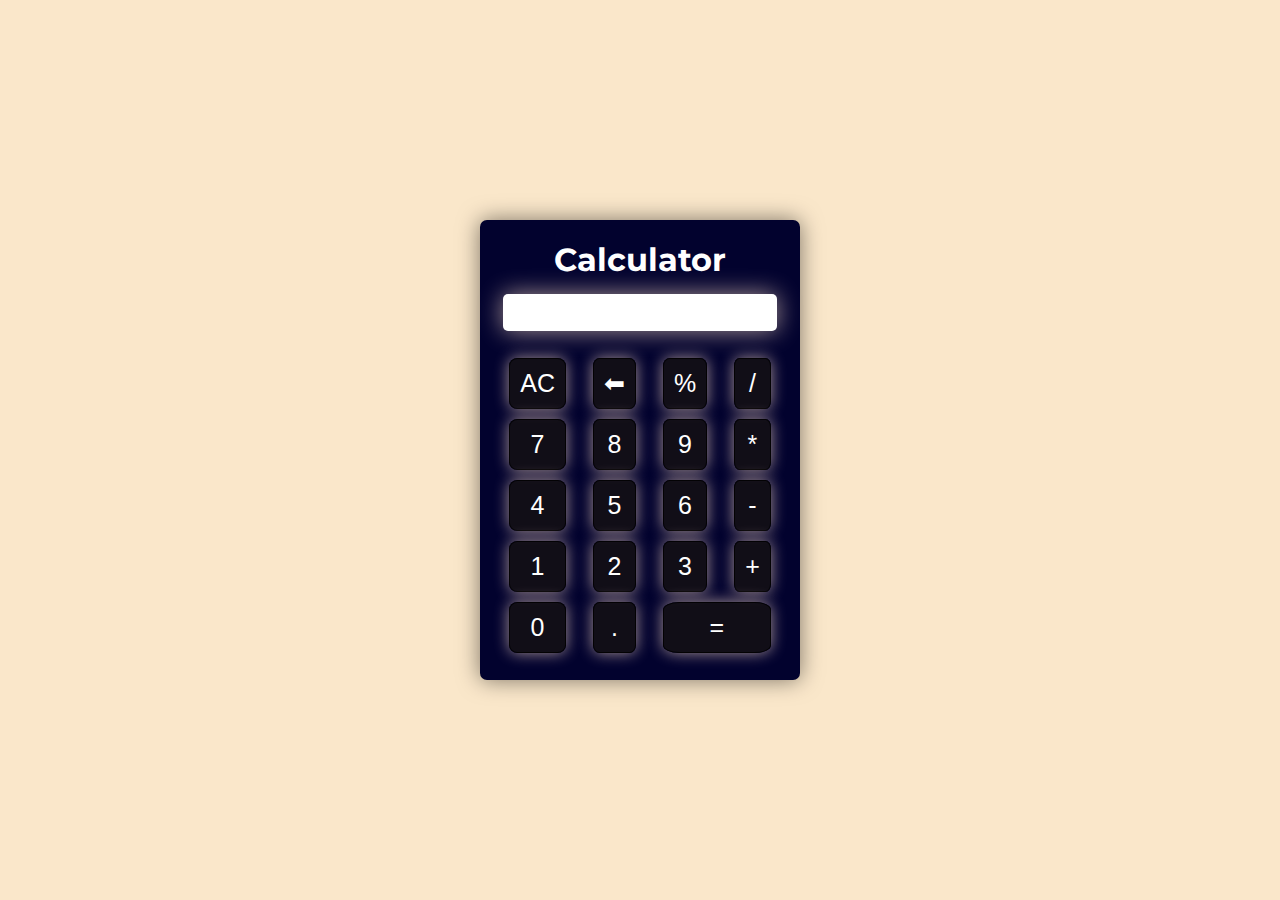
<file: Calculator/index.html>
<!DOCTYPE html>
<html lang="en">
  <head>
    <meta charset="UTF-8" />
    <meta name="viewport" content="width=device-width, initial-scale=1.0" />
    <title>Calculator</title>
    <link rel="stylesheet" href="style.css" />
    <!-- Goolge font -->
    <link rel="preconnect" href="https://fonts.googleapis.com" />
    <link rel="preconnect" href="https://fonts.gstatic.com" crossorigin />
    <link
      href="https://fonts.googleapis.com/css2?family=Montserrat&display=swap"
      rel="stylesheet"
    />
  </head>
  <body>
    <!-- Content -->
    <div class="container">
      <h1>Calculator</h1>
      <div class="display">
        <input type="text" readonly/>
      </div>
      <div class="keypad-grid">
        <button class="grid-item">AC</button>
        <button class="grid-item">⬅</button>
        <button class="grid-item">%</button>
        <button class="grid-item">/</button>
        <button class="grid-item">7</button>
        <button class="grid-item">8</button>
        <button class="grid-item">9</button>
        <button class="grid-item">*</button>
        <button class="grid-item">4</button>
        <button class="grid-item">5</button>
        <button class="grid-item">6</button>
        <button class="grid-item">-</button>
        <button class="grid-item">1</button>
        <button class="grid-item">2</button>
        <button class="grid-item">3</button>
        <button class="grid-item">+</button>
        <button class="grid-item">0</button>
        <button class="grid-item">.</button>
        <button class="grid-item equal-btn">=</button>
      </div>
    </div>

    <!-- Script -->
    <script src="script.js"></script>
  </body>
</html>
</file>
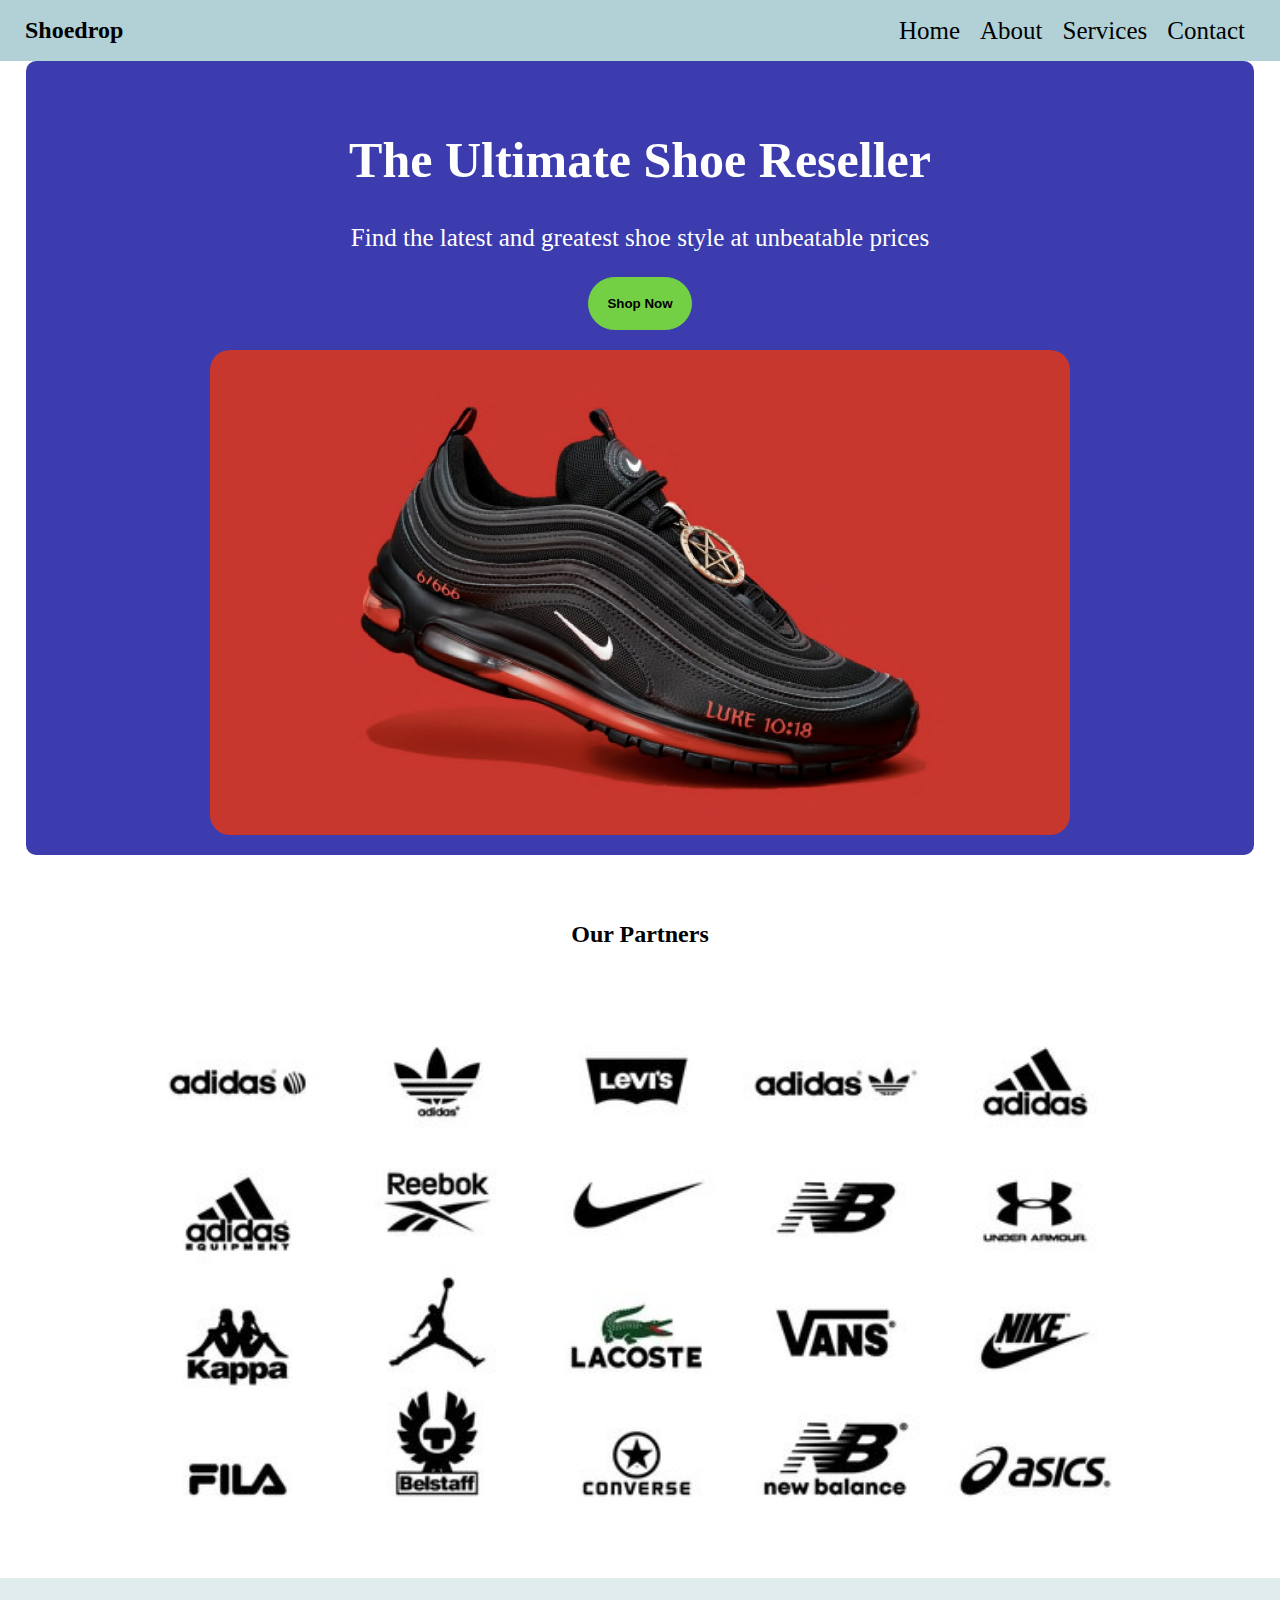
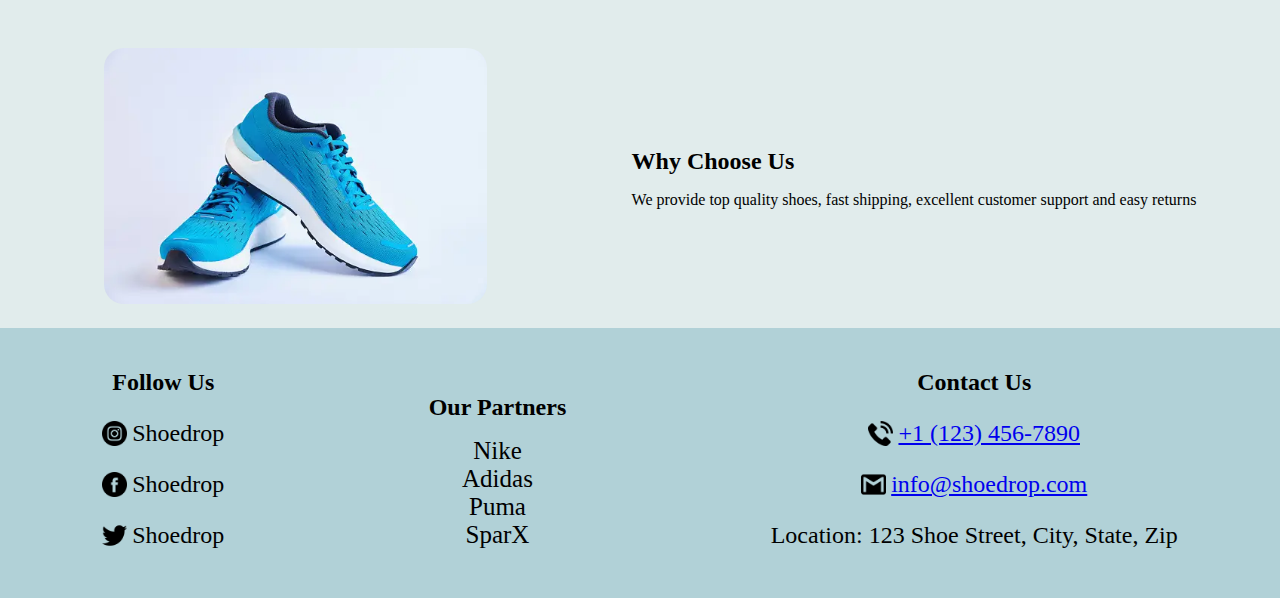
<file: Shoedrop/index.html>
<!DOCTYPE html>
<html lang="en">

<head>
    <meta charset="UTF-8">
    <meta name="viewport" content="width=device-width, initial-scale=1.0">
    <link rel="stylesheet" href="style.css">
    <title>Shoedrop</title>

</head>

<body>
    <div class="container mx-auto">
        <!--  NavBar  -->
        <header>
            <nav class="navbar">
                <div class="hero">
                    <div class="logo">
                        <h1>Shoedrop</h1>
                    </div>
                    <div class="menu-toggle" id="menuToggle">
                        <div class="bar"></div>
                        <div class="bar"></div>
                        <div class="bar"></div>
                    </div>
                    <ul class="menu" id="menu">
                        <li><a href="#">Home</a></li>
                        <li><a href="#">About</a></li>
                        <li><a href="#">Services</a></li>
                        <li><a href="#">Contact</a></li>
                    </ul>
                </div>
            </nav>
        </header>

        <div class="main">
            <div class="canvas">
                <h1>The Ultimate Shoe Reseller</h1>
                <p>Find the latest and greatest shoe style at unbeatable prices</p>
                <button>Shop Now</button>
                <img src="./Images/shoe1.jpg" alt="shoe Image">
            </div>
            <div class="section-2">
                <h1>Our Partners</h1>
                <img src="./Images/brandImg.jpg" alt="brands">
            </div>
            <div class="section-3">
                <div>
                    <img src="./Images/shoe2.jpg" alt="shoe2">
                </div>
                <div>
                    <h1>Why Choose Us</h1>
                    <p>We provide top quality shoes, fast shipping, excellent customer support and easy returns</p>
                </div>
            </div>
        </div>

        <footer class="footer">
            <div class="item">
                <h1>Follow Us</h1>
                <p>
                    <img src="./Images/instagram.png" alt="">
                    <span>Shoedrop</span>
                </p>
                <p>
                    <img src="./Images/facebook.png" alt="">
                    <span>Shoedrop</span>
                </p>
                <p>
                    <img src="./Images/twitter.png" alt="">
                    <span>Shoedrop</span>
                </p>
            </div>
            <div class="item">
                <h1>Our Partners</h1>
                <ul>
                    <li>Nike</li>
                    <li>Adidas</li>
                    <li>Puma</li>
                    <li>SparX</li>
                </ul>
            </div>
            <div class="item">
                <h1>Contact Us</h1>
                <p><img src="./Images/telephone-call.png"> <a href="tel:+1234567890">+1 (123) 456-7890</a></p>
                <p><img src="./Images/gmail-logo.png"> <a href="mailto:info@shoedrop.com">info@shoedrop.com</a></p>
                <p>Location: 123 Shoe Street, City, State, Zip</p>
            </div>
        </footer>

        <script src="script.js"></script>
</body>

</html>
</file>
<file: Calculator/style.css>
/* Background Body */
body {
  background-color: rgb(250, 231, 202);
  font-family: "Montserrat", sans-serif;
  display: flex;
  justify-content: center;
  align-items: center;
  height: 100vh; /* This ensures the body takes up the full viewport height */
  margin: 0;
}

/* Calculator Body */
.container {
  display: flex;
  flex-direction: column;
  align-items: center;
  background-color: rgb(2, 2, 46);
  color: white;
  padding: 10px;
  border-radius: 7px;
  height: 440px;
  width: 300px;
  box-shadow: 0 0 22px rgba(0, 0, 0, 0.5);
}

.container h1 {
  margin-top: 10px;
  margin-bottom: 15px;
}

.container input {
  height: 35px;
  width: 270px;
  border: none;
  border-radius: 5px;
  box-shadow: 0px 0px 25px rgb(167, 147, 147);
  font-size: 32px;
}

/* Keypad */
.keypad-grid {
  display: grid;
  grid-template-columns: auto auto auto auto;
  row-gap: 10px;
  column-gap: 27px;
  padding: 10px;
  margin-top: 17px;
  border-radius: 7px;
}

.grid-item {
  background-color: rgba(21, 17, 17, 0.8);
  border: 1px solid rgba(0, 0, 0, 0.8);
  border-radius: 15%;
  padding: 10px;
  font-size: 25px;
  color: white;
  text-align: center;
  box-shadow: 0px 0px 15px rgb(167, 147, 147);
}
.grid-item:hover{
  cursor: pointer;
  background-color: rgba(59, 50, 50, 0.8);
}
.equal-btn{
  grid-column: 3/5;
}
</file>
<file: Shoedrop/style.css>
/* Reset some default styles */
body,
ul {
    font-family: 'Times New Roman', Times, serif;
    margin: 0;
    padding: 0;
    list-style: none;
}

/* Navbar styles */
.navbar {
    background-color: #b1d1d7;
    color: #000000;
    position: relative;
}

li {
    margin: 0 10px;
    list-style: none;
    font-size: 25px;
}

.hero {
    display: flex;
    justify-content: space-between;
    align-items: center;
    padding: 1px 25px;
}

h1 {
    font-size: 24px;
}

.menu {
    display: flex;
}

.menu li {
    margin: 0 10px;
}

.menu a {
    text-decoration: none;
    color: #000000;
}

/* Hamburger menu styles */
.menu-toggle {
    display: none;
    flex-direction: column;
    cursor: pointer;
}

.bar {
    width: 30px;
    height: 3px;
    background-color: #000000;
    margin: 3px 0;
}

/* Main Section */
/* Canvas */
.canvas {
    background-color: rgb(60, 60, 174);
    border-radius: 10px;
    color: white;
    display: flex;
    flex-direction: column;
    justify-content: center;
    align-items: center;
    margin-inline: 2%;
}

.canvas h1 {
    font-size: 50px;
    margin-top: 70px;
    margin-bottom: 10px;
}

.canvas p {
    font-size: 25px;
}

.canvas button {
    background: #73d044;
    border: 1px solid #73d044;
    border-radius: 30px;
    padding: 18px;
    font-weight: 800;
}
.canvas button:hover {
    background: #689751;
}

.canvas img {
    width: 70% !important;
    margin: 20px;
    border-radius: 20px;
    box-shadow: #000000;
}

/* section 2 */
.section-2 {
    display: flex;
    flex-direction: column;
    align-items: center;
    justify-content: center;
    padding-top: 50px;
}

.section-2 img {
    width: 80%;
}

/* section 3 */
.section-3 {
    display: flex;
    align-items: center;
    justify-content: center;
    padding-top: 50px;
    background-color: rgb(225, 236, 236);
}

.section-3 img {
    width: 70% !important;
    margin: 20px;
    border-radius: 20px;
    box-shadow: #000000;
}

/* Footer */
footer {
    display: flex;
    align-items: center;
    justify-content: space-around;
    text-align: center;
    font-size: 24px;
    padding-block: 25px;
    background-color: #b1d1d7;
}

footer p {
    display: flex;
    justify-content: center;
    align-items: center;
}

.item img {
    margin-right: 5px;
    height: 25px;
    width: 25px;
}

@media screen and (max-width: 768px) {
    .menu {
        display: none;
        flex-direction: column;
        background-color: #b1d1d7;
        position: absolute;
        top: 60px;
        left: 0;
        right: 0;
    }

    .menu.active {
        display: flex;
    }

    .menu-toggle {
        display: flex;
    }

    .canvas h1 {
        font-size: 25px;
        margin-top: 50px;
        margin-bottom: 10px;
    }

    .canvas p {
        font-size: 10px;
    }

    .section-3 {
        display: flex;
        flex-direction: column;
        align-items: center;
        justify-content: center;
        text-align: center;
        padding-top: 50px;
        background-color: rgb(225, 236, 236);
    }

    footer {
        text-align: center;
        font-size: 12px;
        padding-block: 20px;
        background-color: #b1d1d7;
    }
    footer h1{
        font-size: 18px;
    }

    footer p {
        display: flex;
        justify-content: center;
        align-items: center;
    }

    footer li {
        font-size: 12px;
    }

    .item img {
        margin-right: 5px;
        height: 17px;
        width: 17px;
    }
}
</file>
